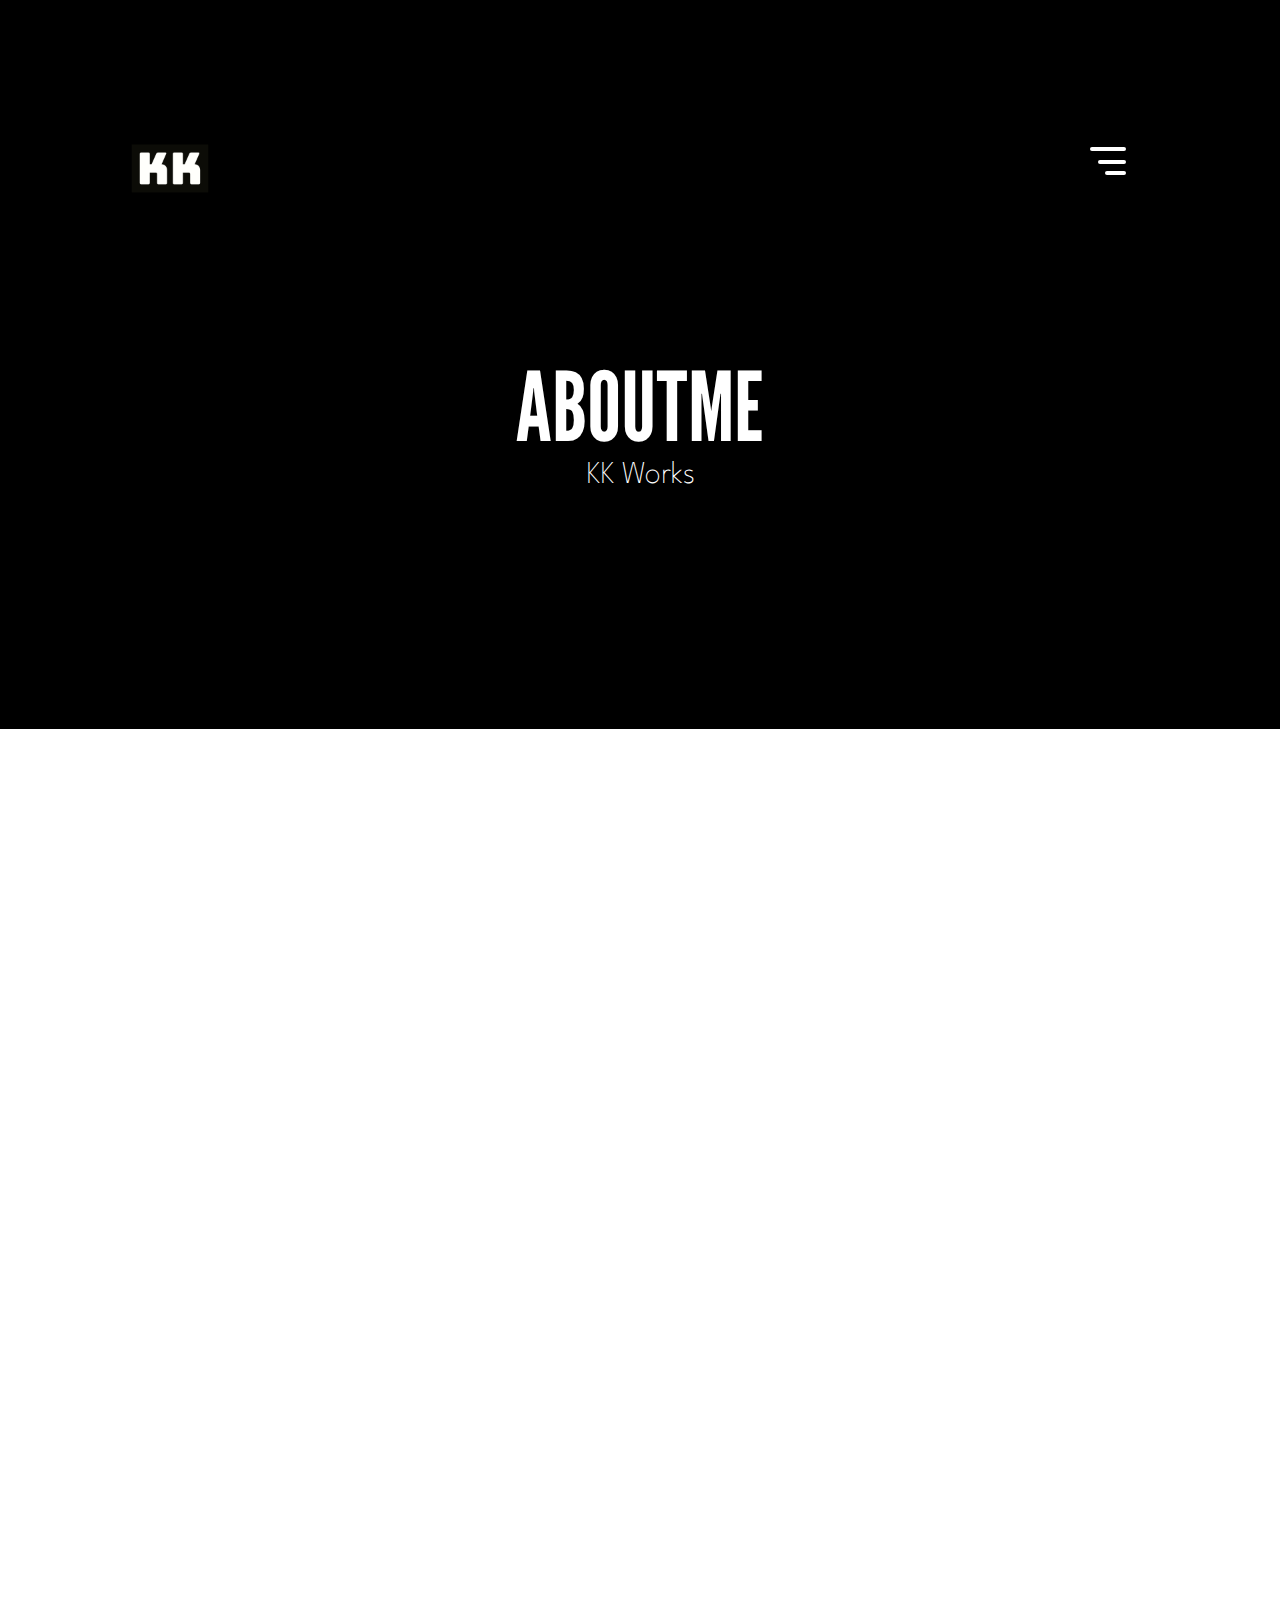
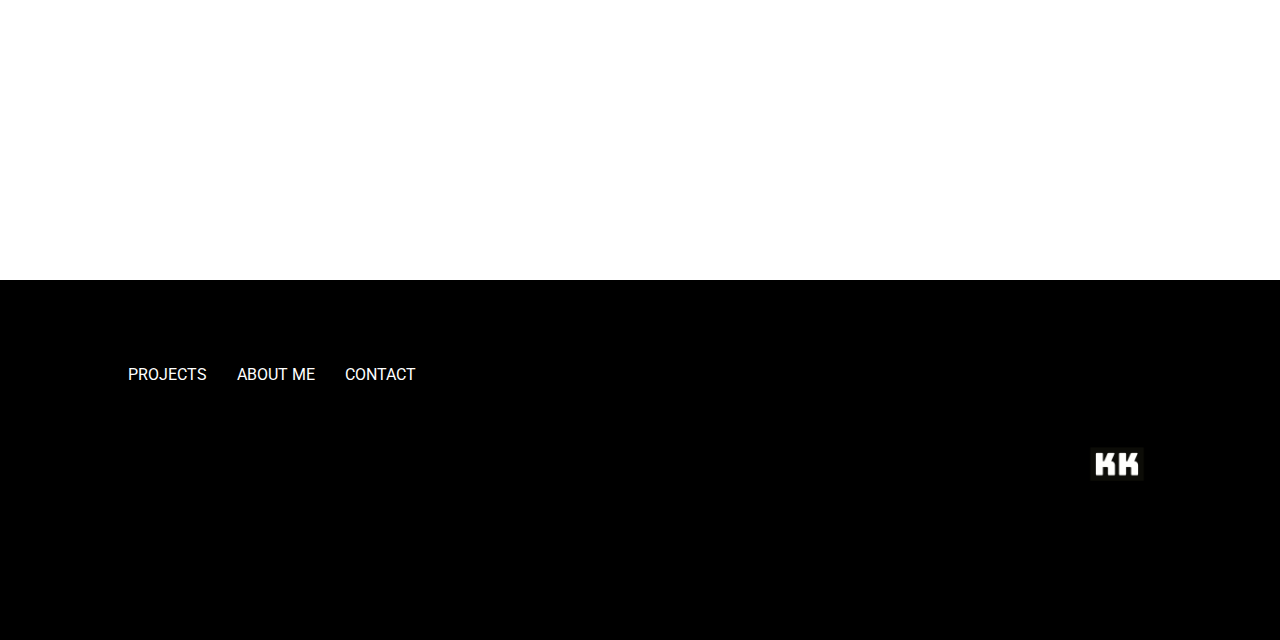
<file: aboutMe.html>
<!DOCTYPE html>
<html lang="ja">
<head>
    <meta charset="UTF-8">
    <meta name="viewport" content="width=device-width, initial-scale=1.0">
    <meta name="description" content="About me">
    <title>About me</title>
    <link href="https://fonts.googleapis.com/css2?family=League+Gothic&family=M+PLUS+1p&family=Roboto:ital,wght@0,100..900;1,100..900&display=swap" rel="stylesheet">
    <link href="https://fonts.googleapis.com/css2?family=League+Gothic&family=League+Spartan:wght@100..900&family=M+PLUS+1p&family=Roboto:ital,wght@0,100..900;1,100..900&display=swap" rel="stylesheet">
    <link href="./css/ress.css" rel="stylesheet">
    <link href="./css/style.css" rel="stylesheet">
    <script src="https://code.jquery.com/jquery-3.6.0.min.js"></script>
    <script src="./js/menu.js"></script>
</head>
<body>
<main>
<div class ="l-container">
    <nav class="c-nav">
        <div class="c-nav__item"><a href="index.html"><img src="images/KK_transparent-.png" alt="logo"></a></div>
        <button class="p-hamburger p-gmenu--bt js-hamburger">
            <span>menuボタン</span>
        </button>
    </nav>
    <header class="l-header">
        <div class="l-header__item">
            <h1>ABOUT</h1>
            <h1>ME</h1>
        </div>
       <h2>KK Works</h2>
    </header>
</div>
<nav class="l-navPage">
    <button class="p-button p-button--menu js-hamburger"></button>
    <div class="p-navPageWrapper">
        <div class="p-verticalText">
            <span>U</span>
            <span>N</span>
            <span>E</span>
            <span>M</span>
        </div>
        <ul class="p-navMenu">
            <li><a href="index.html">HOME</a></li>
            <li><a href="allProject.html">PROJECTS</a></li>
            <li><a href="aboutMe.html">ABOUT</a></li>
            <li><a href="ContactMe.html">CONTACT</a></li>
        </ul>
        <div class="p-navContact">
            <p>ご訪問ありがとうございます</p>
            <div class="p-navIcon">
                <a href="https://app.build-up.info/enterprises/bEDI6AXZ/portfolio/bAOygjMgoTd">
                    <svg xmlns="http://www.w3.org/2000/svg" viewBox="0 0 576 512">
                        <path d="M64 0C28.7 0 0 28.7 0 64L0 448c0 35.3 28.7 64 64 64l256 0c35.3 0 64-28.7 64-64l0-19.3c-2.7 1.1-5.4 2-8.2 2.7l-60.1 15c-3 .7-6 1.2-9 1.4c-.9 .1-1.8 .2-2.7 .2l-64 0c-6.1 0-11.6-3.4-14.3-8.8l-8.8-17.7c-1.7-3.4-5.1-5.5-8.8-5.5s-7.2 2.1-8.8 5.5l-8.8 17.7c-2.9 5.9-9.2 9.4-15.7 8.8s-12.1-5.1-13.9-11.3L144 381l-9.8 32.8c-6.1 20.3-24.8 34.2-46 34.2L80 448c-8.8 0-16-7.2-16-16s7.2-16 16-16l8.2 0c7.1 0 13.3-4.6 15.3-11.4l14.9-49.5c3.4-11.3 13.8-19.1 25.6-19.1s22.2 7.8 25.6 19.1l11.6 38.6c7.4-6.2 16.8-9.7 26.8-9.7c15.9 0 30.4 9 37.5 23.2l4.4 8.8 8.9 0c-3.1-8.8-3.7-18.4-1.4-27.8l15-60.1c2.8-11.3 8.6-21.5 16.8-29.7L384 203.6l0-43.6-128 0c-17.7 0-32-14.3-32-32L224 0 64 0zM256 0l0 128 128 0L256 0zM549.8 139.7c-15.6-15.6-40.9-15.6-56.6 0l-29.4 29.4 71 71 29.4-29.4c15.6-15.6 15.6-40.9 0-56.6l-14.4-14.4zM311.9 321c-4.1 4.1-7 9.2-8.4 14.9l-15 60.1c-1.4 5.5 .2 11.2 4.2 15.2s9.7 5.6 15.2 4.2l60.1-15c5.6-1.4 10.8-4.3 14.9-8.4L512.1 262.7l-71-71L311.9 321z"/>
                    </svg></a>
            </div>
        </div>   
    </div>
</nav>
<div class="is-scrollBlock">
<section class ="p-profile__wrapper">
    <h3>My Background</h3>
    <p>学生時代からイラストや創作活動に興味があり、美術大学を卒業しました。
        しかし当時は、デザインに理論的な裏付けを持たせることができず、一度クリエイティブの現場を離れることにしました。<br><br>
    
        その後は派遣会社で勤務し、ニーズを丁寧に汲み取る力を身につけました。
        直近ではクリエイティブ会社の営業事務として、議事録作成や会議参加を通じて、発注者の「やりたいこと」を具体化するプロセスに深く関わりました。<br><br>
    
        この経験から、制作だけでなく、設計やディレクションにも興味を持ち、より裁量権のある仕事をしたいと考えるようになりました。
        また、論理的な解決を好む自分のスタイルと、明快に結果を出せるWeb制作の相性の良さを感じ、現在この道に進んでいます。<br><br>
    
        HTML5/CSS3、JavaScriptを中心に、実務を想定した学習を進めています。
        直近ではWordPress化に取り組み、PHPの学習も開始。
        今後はReactやTypeScriptなど、より幅広い技術の習得を目指しています。
    </p> 
</section>
<section class ="p-profile__wrapper">
    <h3>My Hobbies and Interests</h3>
    <p>AIの進化に伴う著作権問題、生成AIとクリエイティブとの関係、またWeb制作におけるAI活用にも関心を持っています。<br>
        その他には競馬が趣味で、データを読み解きながら戦略を考える時間が好きです。</p> 
</section>
</div>
<div class="is-scrollBlock">
<section class="p-grid">
  <h2>My&nbsp;Skills</h2>
    <div class="p-grid__wrapper">
      <div class="p-grid__item"><img src="./images/html.svg" alt="HTML">HTML</div>
      <div class="p-grid__item"><img src="./images/css.svg" alt="CSS">CSS</div>
      <div class="p-grid__item"><img src="./images/javascript.svg" alt="JavaScript">JavaScript</div>
      <div class="p-grid__item"><img src="./images/wordpress.svg" alt="WordPress">WordPress</div>
      <div class="p-grid__item"><img src="./images/figma.svg" alt="Figma">Figma</div>
      <div class="p-grid__item"><img src="./images/vscode.svg" alt="VSCode">VSCode</div>
      <div class="p-grid__item p-grid__item--git"><img src="./images/git.svg" alt="Git">Git</div>
      <div class="p-grid__item"><img src="./images/FLOCSS.svg" alt="FLOCSS">FLOCSS</div>
      <div class="p-grid__item"><img src="./images/jquery.svg" alt="jQuery">jQuery</div>
      <div class="p-grid__item p-grid__item--php"><img src="./images/php-brands.svg" alt="PHP">PHP</div>
      <div class="p-grid__item"><img src="./images/palette-solid.svg" alt="CLIP STUDIO PAINT">CLIP STUDIO PAINT </div>
    </div>
</section>
<div class="l-buttonWrapper l-buttonProject">
    <a href="ContactMe.html" class="p-button p-button--projectNav p-button--allProjectNav"><svg xmlns="http://www.w3.org/2000/svg" viewBox="0 0 448 512"><!--!Font Awesome Free 6.7.2 by @fontawesome - https://fontawesome.com License - https://fontawesome.com/license/free Copyright 2025 Fonticons, Inc.--><path d="M438.6 278.6c12.5-12.5 12.5-32.8 0-45.3l-160-160c-12.5-12.5-32.8-12.5-45.3 0s-12.5 32.8 0 45.3L338.8 224 32 224c-17.7 0-32 14.3-32 32s14.3 32 32 32l306.7 0L233.4 393.4c-12.5 12.5-12.5 32.8 0 45.3s32.8 12.5 45.3 0l160-160z"/></svg>
       Contact me
     </a>
</div>
</div>
</main>
<footer class="l-footer">
    <div class="c-footer__menu">
         <ul class="c-footer__list">
            <li><a href="allProject.html">PROJECTS</a></li>
            <li><a href="aboutMe.html">ABOUT ME</a></li>
            <li><a href="ContactMe.html">CONTACT</a></li>
         </ul>
         <div class="c-footer__image"><a href="index.html"><img src="./images/KK_transparent-.png"  alt="footer"></a></div>
    </div>
</footer>
<script src="https://code.jquery.com/jquery-3.7.1.min.js" integrity="sha256-/JqT3SQfawRcv/BIHPThkBvs0OEvtFFmqPF/lYI/Cxo=" crossorigin="anonymous"></script>
<script src="js/main.js"></script>
</body>
</html>
</file>
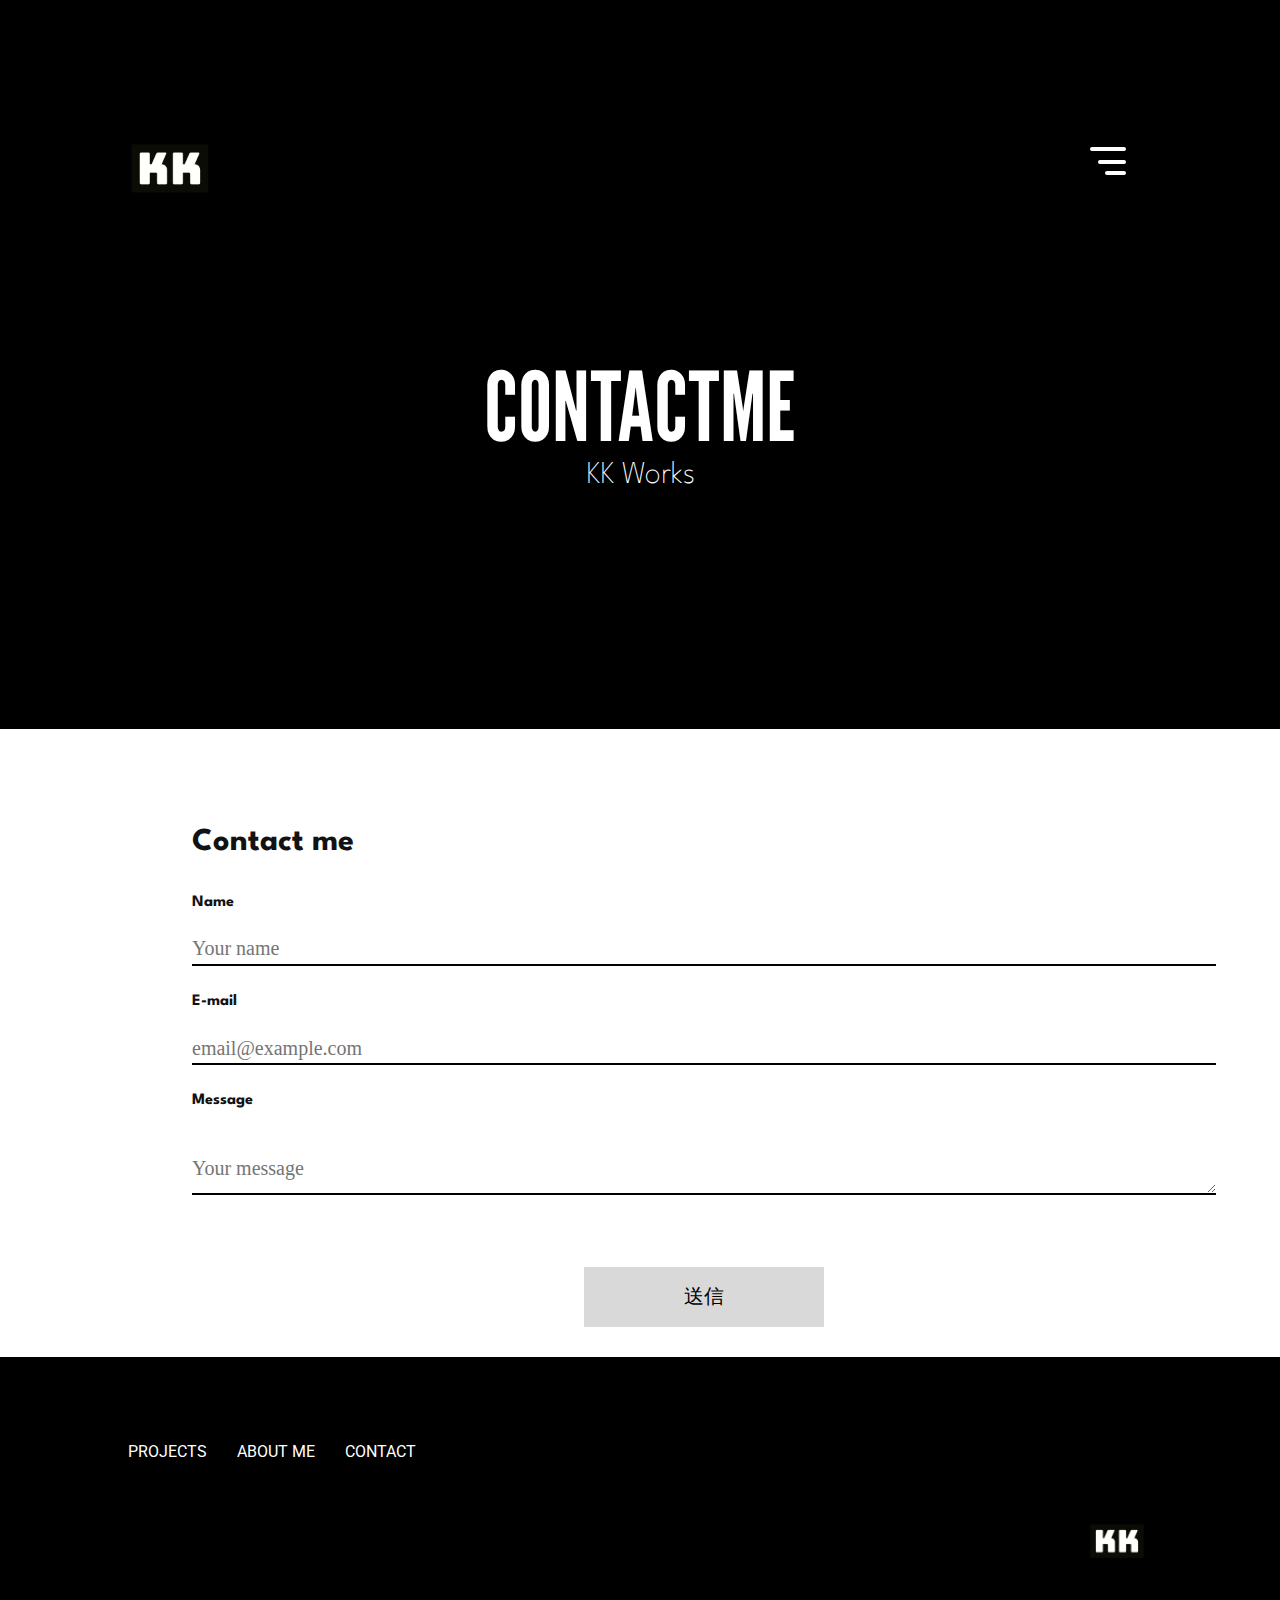
<file: ContactMe.html>
<!DOCTYPE html>
<html lang="ja">
<head>
    <meta charset="UTF-8">
    <meta name="viewport" content="width=device-width, initial-scale=1.0">
    <meta name="description" content="Contact me">
    <title>Contact me</title>
    <link href="https://fonts.googleapis.com/css2?family=League+Gothic&family=M+PLUS+1p&family=Roboto:ital,wght@0,100..900;1,100..900&display=swap" rel="stylesheet">
    <link href="https://fonts.googleapis.com/css2?family=League+Gothic&family=League+Spartan:wght@100..900&family=M+PLUS+1p&family=Roboto:ital,wght@0,100..900;1,100..900&display=swap" rel="stylesheet">
    <link href="./css/ress.css" rel="stylesheet">
    <link href="./css/style.css" rel="stylesheet">
    <script src="https://code.jquery.com/jquery-3.6.0.min.js"></script>
    <script src="./js/menu.js"></script>
</head>
<body>
<main>
<div class ="l-container">
    <nav class="c-nav">
        <div class="c-nav__item"><a href="index.html"><img src="images/KK_transparent-.png" alt="logo"></a></div>
        <button class="p-hamburger p-gmenu--bt js-hamburger">
            <span>menuボタン</span>
        </button>
    </nav>
    <header class="l-header">
        <div class="l-header__item">
            <h1>CONTACT</h1>
            <h1>ME</h1>
        </div>
       <h2>KK Works</h2>
    </header>
</div>
<nav class="l-navPage">
    <button class="p-button p-button--menu js-hamburger"></button>
    <div class="p-navPageWrapper">
        <div class="p-verticalText">
            <span>U</span>
            <span>N</span>
            <span>E</span>
            <span>M</span>
        </div>
        <ul class="p-navMenu">
            <li><a href="index.html">HOME</a></li>
            <li><a href="allProject.html">PROJECTS</a></li>
            <li><a href="aboutMe.html">ABOUT</a></li>
            <li><a href="ContactMe.html">CONTACT</a></li>
        </ul>
        <div class="p-navContact">
            <p>ご訪問ありがとうございます</p>
            <div class="p-navIcon">
                <a href="https://app.build-up.info/enterprises/bEDI6AXZ/portfolio/bAOygjMgoTd">
                    <svg xmlns="http://www.w3.org/2000/svg" viewBox="0 0 576 512">
                        <path d="M64 0C28.7 0 0 28.7 0 64L0 448c0 35.3 28.7 64 64 64l256 0c35.3 0 64-28.7 64-64l0-19.3c-2.7 1.1-5.4 2-8.2 2.7l-60.1 15c-3 .7-6 1.2-9 1.4c-.9 .1-1.8 .2-2.7 .2l-64 0c-6.1 0-11.6-3.4-14.3-8.8l-8.8-17.7c-1.7-3.4-5.1-5.5-8.8-5.5s-7.2 2.1-8.8 5.5l-8.8 17.7c-2.9 5.9-9.2 9.4-15.7 8.8s-12.1-5.1-13.9-11.3L144 381l-9.8 32.8c-6.1 20.3-24.8 34.2-46 34.2L80 448c-8.8 0-16-7.2-16-16s7.2-16 16-16l8.2 0c7.1 0 13.3-4.6 15.3-11.4l14.9-49.5c3.4-11.3 13.8-19.1 25.6-19.1s22.2 7.8 25.6 19.1l11.6 38.6c7.4-6.2 16.8-9.7 26.8-9.7c15.9 0 30.4 9 37.5 23.2l4.4 8.8 8.9 0c-3.1-8.8-3.7-18.4-1.4-27.8l15-60.1c2.8-11.3 8.6-21.5 16.8-29.7L384 203.6l0-43.6-128 0c-17.7 0-32-14.3-32-32L224 0 64 0zM256 0l0 128 128 0L256 0zM549.8 139.7c-15.6-15.6-40.9-15.6-56.6 0l-29.4 29.4 71 71 29.4-29.4c15.6-15.6 15.6-40.9 0-56.6l-14.4-14.4zM311.9 321c-4.1 4.1-7 9.2-8.4 14.9l-15 60.1c-1.4 5.5 .2 11.2 4.2 15.2s9.7 5.6 15.2 4.2l60.1-15c5.6-1.4 10.8-4.3 14.9-8.4L512.1 262.7l-71-71L311.9 321z"/>
                    </svg></a>
            </div>
        </div>   
    </div>
</nav>
<section class ="p-profile__wrapper">
    <h3>Contact me</h3>
    <form class="c-contactForm" action="https://formspree.io/f/mkgrbkob" method="POST">
        <div class="c-contactForm__group">
          <label for="name">Name</label>
          <input type="text" id ="name" name="name" placeholder="Your name" required>
        </div>
        <div class="c-contactForm__group">
          <label for="email">E-mail</label>
          <input type="email" id="email" name="e-mail" placeholder="email@example.com" required>
        </div>
        <div class="c-contactForm__group">
           <label for="message">Message</label>
           <textarea id="message" name="message" placeholder="Your message" required></textarea>
        </div>
        <input type="hidden" name="_redirect" value="https://your-username.github.io/your-repo-name/thanks.html">
        <button type="submit" class="p-button p-button--projectNav p-button__send">送信</button>
    </form> 
</section>
</main>
<footer class="l-footer">
    <div class="c-footer__menu">
         <ul class="c-footer__list">
            <li><a href="allProject.html">PROJECTS</a></li>
            <li><a href="aboutMe.html">ABOUT ME</a></li>
            <li><a href="ContactMe.html">CONTACT</a></li>
         </ul>
         <div class="c-footer__image"><a href="index.html"><img src="./images/KK_transparent-.png"  alt="footer"></a></div>
    </div>
</footer>
</body>
</html>
</file>
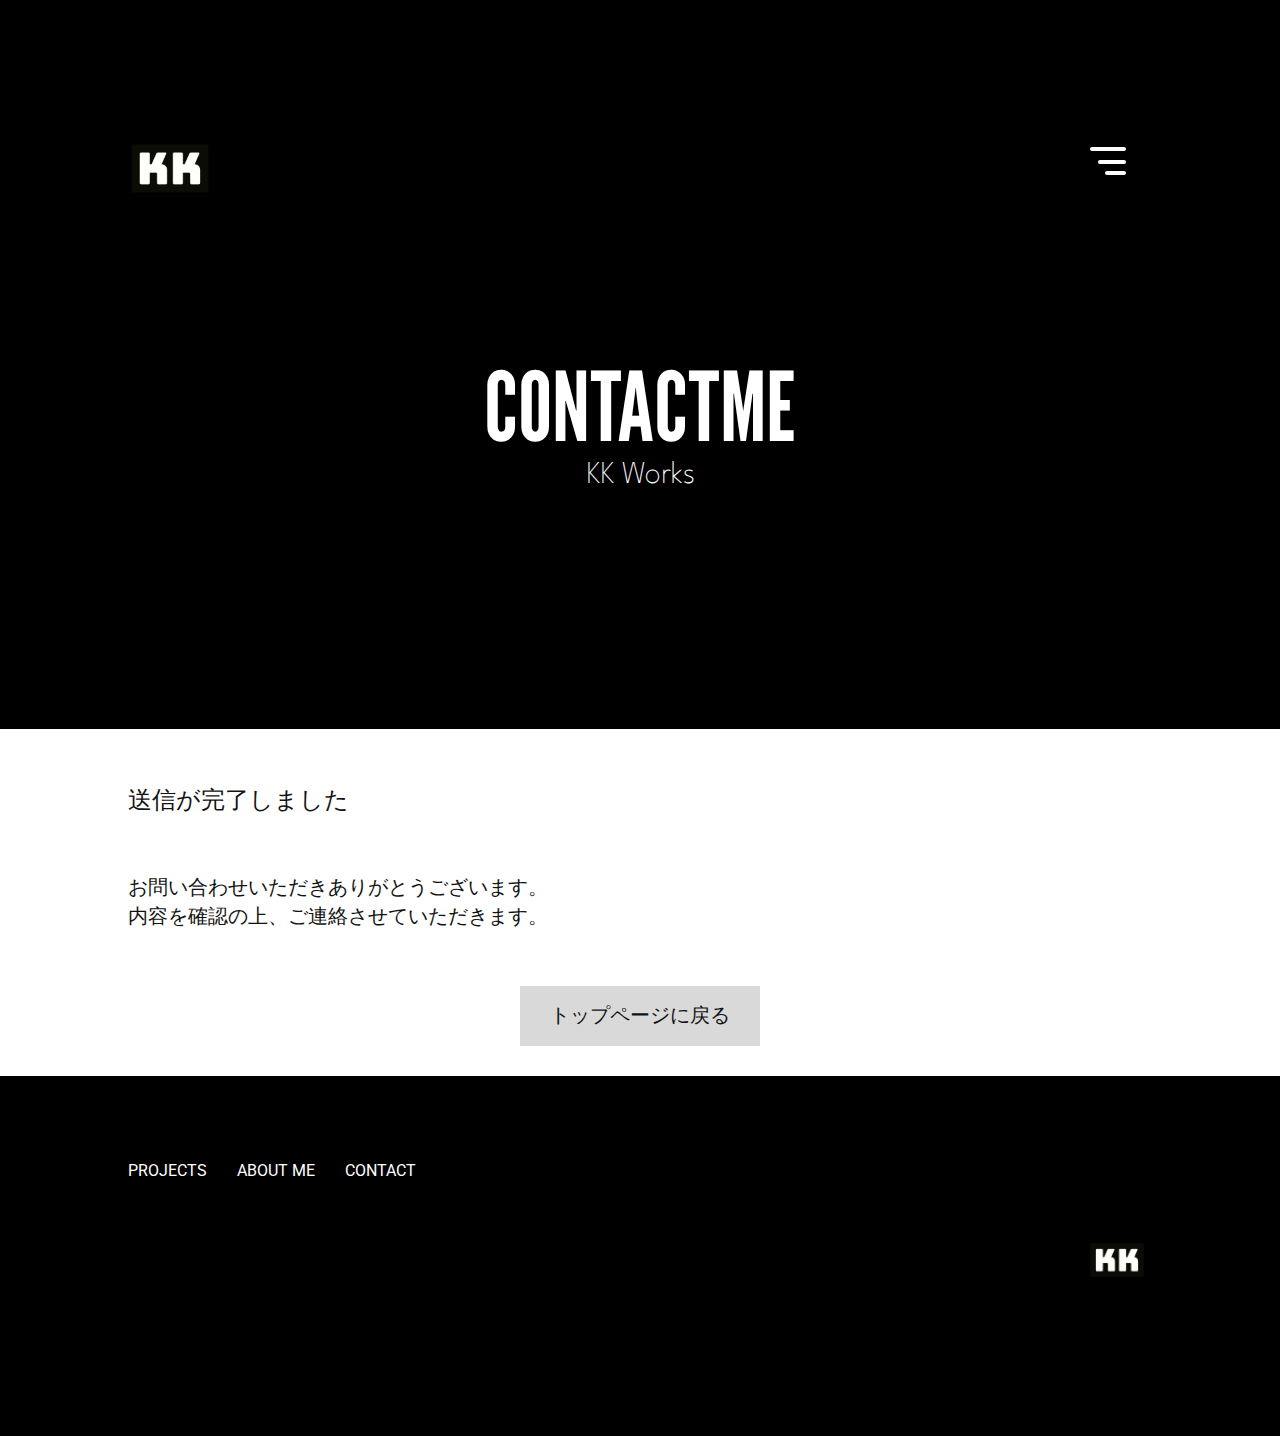
<file: Thanks.html>
<!DOCTYPE html>
<html lang="ja">
<head>
    <meta charset="UTF-8">
    <meta name="viewport" content="width=device-width, initial-scale=1.0">
    <meta name="description" content="Contact me">
    <title>Contact me</title>
    <link href="https://fonts.googleapis.com/css2?family=League+Gothic&family=M+PLUS+1p&family=Roboto:ital,wght@0,100..900;1,100..900&display=swap" rel="stylesheet">
    <link href="https://fonts.googleapis.com/css2?family=League+Gothic&family=League+Spartan:wght@100..900&family=M+PLUS+1p&family=Roboto:ital,wght@0,100..900;1,100..900&display=swap" rel="stylesheet">
    <link href="./css/ress.css" rel="stylesheet">
    <link href="./css/style.css" rel="stylesheet">
    <script src="https://code.jquery.com/jquery-3.6.0.min.js"></script>
    <script src="./js/menu.js"></script>
</head>
<body>
<main>
<div class ="l-container">
    <nav class="c-nav">
        <div class="c-nav__item"><a href="index.html"><img src="images/KK_transparent-.png" alt="logo"></a></div>
        <button class="p-hamburger p-gmenu--bt js-hamburger">
            <span>menuボタン</span>
        </button>
    </nav>
    <header class="l-header">
        <div class="l-header__item">
            <h1>CONTACT</h1>
            <h1>ME</h1>
        </div>
       <h2>KK Works</h2>
    </header>
</div>
<nav class="l-navPage">
    <button class="p-button p-button--menu js-hamburger"></button>
    <div class="p-navPageWrapper">
        <div class="p-verticalText">
            <span>U</span>
            <span>N</span>
            <span>E</span>
            <span>M</span>
        </div>
        <ul class="p-navMenu">
            <li><a href="index.html">HOME</a></li>
            <li><a href="allProject.html">PROJECTS</a></li>
            <li><a href="aboutMe.html">ABOUT</a></li>
            <li><a href="ContactMe.html">CONTACT</a></li>
        </ul>
        <div class="p-navContact">
            <p>ご訪問ありがとうございます</p>
            <div class="p-navIcon">
                <a href="https://app.build-up.info/enterprises/bEDI6AXZ/portfolio/bAOygjMgoTd">
                    <svg xmlns="http://www.w3.org/2000/svg" viewBox="0 0 576 512">
                        <path d="M64 0C28.7 0 0 28.7 0 64L0 448c0 35.3 28.7 64 64 64l256 0c35.3 0 64-28.7 64-64l0-19.3c-2.7 1.1-5.4 2-8.2 2.7l-60.1 15c-3 .7-6 1.2-9 1.4c-.9 .1-1.8 .2-2.7 .2l-64 0c-6.1 0-11.6-3.4-14.3-8.8l-8.8-17.7c-1.7-3.4-5.1-5.5-8.8-5.5s-7.2 2.1-8.8 5.5l-8.8 17.7c-2.9 5.9-9.2 9.4-15.7 8.8s-12.1-5.1-13.9-11.3L144 381l-9.8 32.8c-6.1 20.3-24.8 34.2-46 34.2L80 448c-8.8 0-16-7.2-16-16s7.2-16 16-16l8.2 0c7.1 0 13.3-4.6 15.3-11.4l14.9-49.5c3.4-11.3 13.8-19.1 25.6-19.1s22.2 7.8 25.6 19.1l11.6 38.6c7.4-6.2 16.8-9.7 26.8-9.7c15.9 0 30.4 9 37.5 23.2l4.4 8.8 8.9 0c-3.1-8.8-3.7-18.4-1.4-27.8l15-60.1c2.8-11.3 8.6-21.5 16.8-29.7L384 203.6l0-43.6-128 0c-17.7 0-32-14.3-32-32L224 0 64 0zM256 0l0 128 128 0L256 0zM549.8 139.7c-15.6-15.6-40.9-15.6-56.6 0l-29.4 29.4 71 71 29.4-29.4c15.6-15.6 15.6-40.9 0-56.6l-14.4-14.4zM311.9 321c-4.1 4.1-7 9.2-8.4 14.9l-15 60.1c-1.4 5.5 .2 11.2 4.2 15.2s9.7 5.6 15.2 4.2l60.1-15c5.6-1.4 10.8-4.3 14.9-8.4L512.1 262.7l-71-71L311.9 321z"/>
                    </svg></a>
            </div>
        </div>   
    </div>
</nav>
<section class="p-thanksMessage">
    <h1>送信が完了しました</h1>
    <p>お問い合わせいただきありがとうございます。<br>内容を確認の上、ご連絡させていただきます。</p>
    <a href="index.html" class="p-button--projectNav p-button--thanks">トップページに戻る</a>
</section>
</main>
<footer class="l-footer">
    <div class="c-footer__menu">
         <ul class="c-footer__list">
            <li><a href="allProject.html">PROJECTS</a></li>
            <li><a href="aboutMe.html">ABOUT ME</a></li>
            <li><a href="ContactMe.html">CONTACT</a></li>
         </ul>
         <div class="c-footer__image"><a href="index.html"><img src="./images/KK_transparent-.png"  alt="footer"></a></div>
    </div>
</footer>
</body>
</html>
</file>
<file: css/ress.css>
/* resset.dev • v5.0.2 */

/* # =================================================================
   # Global selectors
   # ================================================================= */

html {
  box-sizing: border-box;
  -webkit-text-size-adjust: 100%; /* Prevent adjustments of font size after orientation changes in iOS */
  word-break: normal;
  -moz-tab-size: 4;
  tab-size: 4;
}

*,
::before,
::after {
  background-repeat: no-repeat; /* Set `background-repeat: no-repeat` to all elements and pseudo elements */
}

::before,
::after {
  text-decoration: inherit; /* Inherit text-decoration and vertical align to ::before and ::after pseudo elements */
  vertical-align: inherit;
}

* {
  padding: 0; /* Reset `padding` and `margin` of all elements */
  margin: 0;
}

/* # =================================================================
   # General elements
   # ================================================================= */

hr {
  overflow: visible; /* Show the overflow in Edge and IE */
  height: 0; /* Add the correct box sizing in Firefox */
  color: inherit; /* Correct border color in Firefox. */
}

details,
main {
  display: block; /* Render the `main` element consistently in IE. */
}

summary {
  display: list-item; /* Add the correct display in all browsers */
}

small {
  font-size: 80%; /* Set font-size to 80% in `small` elements */
}

[hidden] {
  display: none; /* Add the correct display in IE */
}

abbr[title] {
  border-bottom: none; /* Remove the bottom border in Chrome 57 */
  /* Add the correct text decoration in Chrome, Edge, IE, Opera, and Safari */
  text-decoration: underline;
  text-decoration: underline dotted;
}

a {
  background-color: transparent; /* Remove the gray background on active links in IE 10 */
}

a:active,
a:hover {
  outline-width: 0; /* Remove the outline when hovering in all browsers */
}

code,
kbd,
pre,
samp {
  font-family: monospace, monospace; /* Specify the font family of code elements */
}

pre {
  font-size: 1em; /* Correct the odd `em` font sizing in all browsers */
}

b,
strong {
  font-weight: bolder; /* Add the correct font weight in Chrome, Edge, and Safari */
}

/* https://gist.github.com/unruthless/413930 */
sub,
sup {
  font-size: 75%;
  line-height: 0;
  position: relative;
  vertical-align: baseline;
}

sub {
  bottom: -0.25em;
}

sup {
  top: -0.5em;
}

table {
  border-color: inherit; /* Correct border color in all Chrome, Edge, and Safari. */
  text-indent: 0; /* Remove text indentation in Chrome, Edge, and Safari */
}

iframe {
  border-style: none;
}

/* # =================================================================
   # Forms
   # ================================================================= */

input {
  border-radius: 0;
}

[type='number']::-webkit-inner-spin-button,
[type='number']::-webkit-outer-spin-button {
  height: auto; /* Correct the cursor style of increment and decrement buttons in Chrome */
}

[type='search'] {
  -webkit-appearance: textfield; /* Correct the odd appearance in Chrome and Safari */
  outline-offset: -2px; /* Correct the outline style in Safari */
}

[type='search']::-webkit-search-decoration {
  -webkit-appearance: none; /* Remove the inner padding in Chrome and Safari on macOS */
}

textarea {
  overflow: auto; /* Internet Explorer 11+ */
  resize: vertical; /* Specify textarea resizability */
}

button,
input,
optgroup,
select,
textarea {
  font: inherit; /* Specify font inheritance of form elements */
}

optgroup {
  font-weight: bold; /* Restore the font weight unset by the previous rule */
}

button {
  overflow: visible; /* Address `overflow` set to `hidden` in IE 8/9/10/11 */
}

button,
select {
  text-transform: none; /* Firefox 40+, Internet Explorer 11- */
}

/* Apply cursor pointer to button elements */
button,
[type='button'],
[type='reset'],
[type='submit'],
[role='button'] {
  cursor: pointer;
}

/* Remove inner padding and border in Firefox 4+ */
button::-moz-focus-inner,
[type='button']::-moz-focus-inner,
[type='reset']::-moz-focus-inner,
[type='submit']::-moz-focus-inner {
  border-style: none;
  padding: 0;
}

/* Replace focus style removed in the border reset above */
button:-moz-focusring,
[type='button']::-moz-focus-inner,
[type='reset']::-moz-focus-inner,
[type='submit']::-moz-focus-inner {
  outline: 1px dotted ButtonText;
}

button,
html [type='button'], /* Prevent a WebKit bug where (2) destroys native `audio` and `video`controls in Android 4 */
[type='reset'],
[type='submit'] {
  -webkit-appearance: button; /* Correct the inability to style clickable types in iOS */
}

/* Remove the default button styling in all browsers */
button,
input,
select,
textarea {
  background-color: transparent;
  border-style: none;
}

a:focus,
button:focus,
input:focus,
select:focus,
textarea:focus {
  outline-width: 0;
}

/* Style select like a standard input */
select {
  -moz-appearance: none; /* Firefox 36+ */
  -webkit-appearance: none; /* Chrome 41+ */
}

select::-ms-expand {
  display: none; /* Internet Explorer 11+ */
}

select::-ms-value {
  color: currentColor; /* Internet Explorer 11+ */
}

legend {
  border: 0; /* Correct `color` not being inherited in IE 8/9/10/11 */
  color: inherit; /* Correct the color inheritance from `fieldset` elements in IE */
  display: table; /* Correct the text wrapping in Edge and IE */
  max-width: 100%; /* Correct the text wrapping in Edge and IE */
  white-space: normal; /* Correct the text wrapping in Edge and IE */
  max-width: 100%; /* Correct the text wrapping in Edge 18- and IE */
}

::-webkit-file-upload-button {
  /* Correct the inability to style clickable types in iOS and Safari */
  -webkit-appearance: button;
  color: inherit;
  font: inherit; /* Change font properties to `inherit` in Chrome and Safari */
}

/* Replace pointer cursor in disabled elements */
[disabled] {
  cursor: default;
}

/* # =================================================================
   # Specify media element style
   # ================================================================= */

img {
  border-style: none; /* Remove border when inside `a` element in IE 8/9/10 */
}

/* Add the correct vertical alignment in Chrome, Firefox, and Opera */
progress {
  vertical-align: baseline;
}

/* # =================================================================
   # Accessibility
   # ================================================================= */

/* Specify the progress cursor of updating elements */
[aria-busy='true'] {
  cursor: progress;
}

/* Specify the pointer cursor of trigger elements */
[aria-controls] {
  cursor: pointer;
}

/* Specify the unstyled cursor of disabled, not-editable, or otherwise inoperable elements */
[aria-disabled='true'] {
  cursor: default;
}
</file>
<file: css/style.css>
html {
  width: 100%;
  font-size: 1vw;
}

* {
  margin: 0;
  padding: 0;
  box-sizing: border-box;
}

body {
  width: 100%;
  margin: 0;
  padding: 0;
  background-color: #FFFFFF;
  font-size: clamp(16px, 1.6rem, 20px);
  color: #121212;
  line-height: 1.485;
  overflow-x: hidden;
}

img {
  width: 100%;
  height: 100%;
  vertical-align: middle;
}

h1, h2, h3, h4, h5, p, figure {
  margin: 0;
  padding: 0;
  font-size: inherit;
}

ul, ol {
  list-style-type: none;
}

a {
  color: inherit;
  text-decoration: none;
}

.l-container {
  display: block;
  height: 81vh;
  background-color: #000000;
  z-index: 100;
}

.l-header {
  display: flex;
  flex-direction: column;
  align-items: center;
  text-align: center;
  justify-content: center;
  color: #ffffff;
  position: relative;
  top: 19.4vh;
}

.l-header__item {
  display: block;
  align-items: center;
}

h1 {
  font-size: 96px;
  font-weight: 1;
  font-family: "League Gothic";
  line-height: 1;
}

h2 {
  font-size: 32px;
  font-family: "League Spartan";
  font-weight: 1;
}

@media screen and (min-width: 429px) {
  .l-header__item {
    display: flex;
  }
  h1 {
    line-height: inherit;
  }
  h2 {
    margin-top: -25px;
  }
}
/*   SP  TB  */
.l-navPage {
  display: flex;
  background-color: #ffffff;
  width: 100vw;
  height: 81vh;
  position: fixed;
  top: 0;
  left: 100%;
  z-index: 9999;
  transition: all 0.2s 0s ease;
}

.l-navPage.is-open {
  left: 0%;
}

body.is-open {
  position: fixed;
  overflow: hidden;
}

/*   PC    */
@media screen and (min-width: 961px) {
  .l-navPage {
    display: flex;
    height: 81.5vh;
  }
}
.l-buttonWrapper {
  display: block;
  height: 24.8vh;
  padding-top: 6vh;
  padding-bottom: 6vh;
}

/*   TB    */
@media screen and (min-width: 429px) and (max-width: 960px) {
  .l-buttonWrapper {
    display: flex;
    width: 70vw;
    height: 24.8vh;
    padding-top: 8vh;
    padding-bottom: 10vh;
    margin: 0 auto;
    justify-content: center;
  }
}
/*   PC    */
@media screen and (min-width: 961px) {
  .l-buttonWrapper {
    display: flex;
    width: 530px;
    height: 24.8vh;
    padding-top: 8vh;
    padding-bottom: 10vh;
    margin: 0 auto;
    justify-content: center;
  }
}
.l-footer {
  height: 30vh;
  background-color: #000000;
  display: flex;
  flex-direction: column;
}

/*   TB    */
@media screen and (min-width: 429px) and (max-width: 960px) {
  .l-footer {
    height: 40vh;
    display: inline-block;
    width: 100%;
    position: relative;
  }
}
/*   PC    */
@media screen and (min-width: 961px) {
  .l-footer {
    height: 40vh;
    display: inline-block;
    width: 100%;
    position: relative;
  }
}
.l-buttonProject {
  height: 17.8vh;
}

/*   TB    */
@media screen and (min-width: 429px) and (max-width: 960px) {
  .l-buttonProject {
    height: 24vh;
  }
}
/*   PC    */
@media screen and (min-width: 961px) {
  .l-buttonProject {
    height: 24vh;
  }
}
.l-grid {
  width: 70vw;
  margin: 0 auto;
  display: flex;
  flex-direction: column;
  padding: 6vh 0;
}

.l-Project {
  margin: 0 auto;
  width: 100%;
  align-items: stretch;
}
.l-Project h4 {
  font-family: "Roboto";
  margin: 30px 0;
}

h3 {
  padding: 4vh 0;
  font-family: "League Spartan";
  font-size: 32px;
  font-weight: 700;
  width: 70vw;
  margin: 0 auto;
}

.l-video {
  display: flex;
  flex-direction: column;
  width: 100vw;
  margin: 0 auto;
}
.l-video a {
  width: 100vw;
  margin: 0 auto;
}

/*  TB  PC    */
@media screen and (min-width: 429px) {
  .l-video {
    width: 70vw;
  }
  .l-video a {
    width: 50vw;
  }
}
/*   PC    */
@media screen and (min-width: 961px) {
  .l-firstView {
    width: 70vw;
    margin: 0 auto;
  }
  .l-firstView h3 {
    padding: 5vh 0 2vh 0;
    font-family: "League Spartan";
    font-size: 32px;
    font-weight: 700;
  }
}
/*   SP    */
@media screen and (max-width: 428px) {
  .c-nav {
    display: flex;
    justify-content: space-between;
    position: relative;
    top: 20px;
    height: auto;
    align-items: center;
  }
  .c-nav__item {
    width: 40px;
    margin: 20px 0 0 37px;
  }
  .c-nav__item img {
    width: 70px;
  }
}
/*   TB    */
@media screen and (min-width: 429px) and (max-width: 960px) {
  .c-nav {
    display: flex;
    justify-content: space-between;
    position: relative;
    top: 6vh;
    height: auto;
    align-items: center;
  }
  .c-nav__item {
    padding: 60px 0 0 60px;
  }
  .c-nav__item img {
    width: 70px;
  }
}
/*   PC    */
@media screen and (min-width: 961px) {
  .c-nav {
    display: flex;
    justify-content: space-between;
    position: relative;
    top: 6vh;
    height: auto;
    align-items: center;
  }
  .c-nav__item {
    padding: 60px 0 0 120px;
  }
  .c-nav__item img {
    width: 100px;
  }
}
.c-footer__menu {
  color: #ffffff;
}

.c-footer__list {
  display: flex;
  width: 80vw;
  padding-top: 83px;
  justify-content: space-between;
  font-family: "Roboto";
  font-size: 16px;
  margin: 0 auto;
}
.c-footer__list > li:hover {
  color: #DED8D3;
}

.c-footer__image {
  width: 70px;
  padding-top: 6vh;
}

/*   TB    */
@media screen and (min-width: 429px) and (max-width: 960px) {
  .c-footer__menu {
    width: 70vw;
  }
  .c-footer__list {
    width: 100vw;
    margin: 0;
    justify-content: center;
  }
  .c-footer__list > li {
    padding-right: clamp(15px, 3vw, 30PX);
  }
  .c-footer__list > li:nth-of-type(3) {
    padding-right: 0;
  }
  .c-footer__image {
    position: absolute;
    right: 15vw;
    bottom: 16vh;
  }
}
/*   PC    */
@media screen and (min-width: 961px) {
  .c-footer__menu {
    width: 80vw;
  }
  .c-footer__list {
    width: auto;
    width: 70vw;
    margin: 0;
    justify-content: flex-start;
    padding-left: 10vw;
  }
  .c-footer__list > li {
    padding-right: 30PX;
  }
  .c-footer__list > li:nth-of-type(3) {
    padding-right: 0;
  }
  .c-footer__image {
    position: absolute;
    right: 10vw;
    bottom: 16vh;
  }
}
.c-contactForm {
  display: grid;
  grid-template-rows: 6.2vh, 6.2vh, minmax(0, 1fr);
}

.c-sectionProject {
  width: 70vw;
  margin: 0 auto;
}

.c-sectionProject__wrapper {
  display: block;
  padding-bottom: 6vh;
}
.c-sectionProject__wrapper h4 {
  padding-top: 3vh;
  padding-bottom: 0.5vh;
  border-bottom: solid 1px #121212;
}

.c-sectionProject__wrapper h4:nth-of-type(1) {
  padding-top: 0;
}

.c-sectionProject__item a:hover {
  color: #DED8D3;
}

.c-video {
  display: flex;
  width: 100vw;
  height: 100%;
  margin: 0 auto;
  align-items: center;
}

/*  TB  PC    */
@media screen and (min-width: 429px) {
  .c-video {
    width: 50vw;
  }
}
.c_point {
  color: #ffffff;
  background-color: #000000;
  height: 50px;
  width: 120px;
  margin: 0;
  text-align: center;
  align-items: normal;
  padding: 3px 10px 3.5px 10px;
}
.c_point--other {
  margin: 10vh 0 0 0;
}

/*   TB  PC    */
@media screen and (min-width: 429px) {
  .c_point {
    margin: 0;
  }
  .c_point--other {
    margin: 10vh 0 0 0;
  }
}
.c-ProjectImg {
  max-height: none;
  width: 100%;
}
.c-ProjectImg--other {
  margin-top: 30px;
}

/*  TB  PC    */
@media screen and (min-width: 429px) {
  .c-ProjectImg--other {
    margin-top: 70px;
  }
}
.p-hamburger {
  width: 35.94px;
  height: 27px;
  position: relative;
  right: 36px;
  top: 1vh;
}
.p-hamburger::before, .p-hamburger::after {
  content: "";
  width: 35.94px;
  height: 4px;
  display: block;
  position: absolute;
  background-color: #FFFFFF;
  display: block;
  border-radius: 3px;
}

.p-hamburger::before {
  width: 21.56px;
  top: 2.7vh;
  left: 14.38px;
}

.p-hamburger::after {
  bottom: 2.5vh;
}

.p-hamburger > span {
  width: 28.75px;
  height: 4px;
  font-size: 0;
  position: absolute;
  top: 13px;
  left: calc(50% - 10.78px);
  right: 3.59px;
  padding: 0px;
  border-radius: 3px;
  background-color: #FFFFFF;
}

@media screen and (min-width: 429px) {
  .p-hamburger {
    right: 12vw;
    top: 2.9vh;
  }
}
.p-button--menu {
  top: 5.4vh;
  position: absolute;
  right: 76px;
}

.p-button--menu::before,
.p-button--menu::after {
  content: "";
  width: 32.53px;
  height: 2px;
  position: absolute;
  background-color: #121212;
  border-radius: 2px;
}

.p-button--menu::before {
  position: absolute;
  top: 20px;
  left: 0%;
  right: 2.5vw;
  transform: rotate(-135deg);
}

.p-button--menu::after {
  position: absolute;
  top: 20px;
  left: 0%;
  right: 2.5vw;
  transform: rotate(-45deg);
}

/*  TB PC    */
@media screen and (min-width: 429px) {
  .p-button--menu {
    top: 14.5vh;
    right: 15vw;
  }
}
/*   SP    */
.p-navPageWrapper {
  display: grid;
  grid-template-columns: 6.5vw 1fr;
  grid-template-rows: 2fr;
  color: #121212;
  position: relative;
  height: 47.2vh;
  font-family: "League Spartan";
  top: 11.4vh;
  left: 37px;
}

.p-verticalText {
  grid-column: 1/2;
  grid-row: 1/2;
  display: flex;
  flex-direction: column;
  align-items: center;
  gap: 1px;
  padding-right: 6px;
  padding-top: 10px;
}

.p-verticalText span {
  display: inline-block;
  transform: rotate(270deg);
  font-size: 24px;
  font-weight: 500;
  line-height: 0.7;
}

.p-navMenu {
  grid-column: 2/3;
  grid-row: 1/2;
  font-weight: bold;
  font-size: 48px;
  line-height: 1.2;
}

.p-navMenu li:hover {
  background-image: linear-gradient(45deg, #F2EDE9, #DED8D3);
  -webkit-background-clip: text;
  background-clip: text;
  -webkit-text-fill-color: transparent;
}

.p-navContact {
  grid-column: 1/3;
  grid-row: 2/3;
  padding-top: 9.2vh;
  align-items: flex-end;
}

.p-navIcon {
  padding-top: 3vh;
}
.p-navIcon a svg {
  color: #121212;
  width: 25px;
}

/*   TB    */
@media screen and (min-width: 429px) and (max-width: 960px) {
  .p-navPageWrapper {
    top: 25.4vh;
    left: 18vw;
  }
  .p-verticalText {
    padding-right: 3.3vw;
  }
}
/*   PC    */
@media screen and (min-width: 961px) {
  .p-navPageWrapper {
    display: flex;
    height: 30.2vh;
    top: 25.4vh;
    left: clamp(160px, 26.8vw, 270px);
  }
  .p-verticalText {
    padding-right: 3.3vw;
  }
  .p-navContact {
    padding-left: 20vw;
    padding-top: 22vh;
  }
}
.p-profile__wrapper {
  padding-top: 6vh;
  width: 80vw;
  margin: 0 auto;
}
.p-profile__wrapper > p {
  font-family: "Roboto";
  font-size: 16px;
  line-height: 1.5;
}

.p-profile__wrapper h3 {
  font-family: "League Spartan";
  font-size: 24px;
  font-weight: 700;
  padding-bottom: 20px;
}

/*   TB    */
@media screen and (min-width: 429px) and (max-width: 960px) {
  .p-profile__wrapper {
    width: 70vw;
    padding-top: 5vh;
    margin: 0 auto;
  }
  .p-profile__wrapper > p {
    font-family: "Roboto";
    font-size: 16px;
    line-height: 1.5;
  }
  .p-profile__wrapper h3 {
    font-family: "League Spartan";
    font-size: 32px;
    font-weight: 700;
    padding-bottom: 2vh;
  }
}
/*   PC    */
@media screen and (min-width: 961px) {
  .p-profile__wrapper {
    padding-top: 6vh;
    width: 60vw;
    margin: 0 auto;
  }
  .p-profile__wrapper > p {
    font-family: "Roboto";
    font-size: 16px;
    line-height: 1.5;
  }
  .p-profile__wrapper h3 {
    font-family: "League Spartan";
    font-size: 32px;
    font-weight: 700;
    padding-bottom: 2vh;
  }
}
.p-grid {
  padding-top: 6vh;
  margin: 0 auto;
  width: 80vw;
  height: auto;
  gap: clamp(2px, 1vw, 20px);
}
.p-grid > h2 {
  font-family: "League Spartan";
  font-size: 24px;
  font-weight: 700;
  padding-bottom: 2vh;
}

.p-grid__wrapper {
  display: grid;
  grid-template-columns: repeat(2, minmax(0, 1fr));
  gap: 3px;
}

.p-gridSkill {
  display: grid;
  grid-template-columns: repeat(2, minmax(0, 1fr));
}

.p-grid__item {
  display: flex;
  align-items: center;
  font-family: "Roboto";
  font-size: 16px;
  width: auto;
  padding-bottom: 10px;
  padding-top: 10px;
}
.p-grid__item > img {
  width: 20px;
  height: auto;
  padding-right: 5px;
}

.p-grid__item:nth-of-type(8) img {
  width: 18px;
}

/*   TB    */
@media screen and (min-width: 429px) and (max-width: 960px) {
  .p-grid {
    width: 70vw;
    gap: clamp(2px, 1vw, 20px);
  }
  .p-grid > h2 {
    font-size: 32px;
  }
  .p-grid__wrapper {
    gap: 20px;
  }
  .p-gridSkill {
    display: grid;
    grid-template-columns: repeat(2, minmax(0, 1fr));
  }
  .p-grid__item {
    padding-bottom: 0;
    padding-top: 10px;
  }
}
/*   PC    */
@media screen and (min-width: 961px) {
  .p-grid {
    width: 70vw;
  }
  .p-grid > h2 {
    font-size: 32px;
  }
  .p-grid__wrapper {
    grid-template-columns: repeat(4, minmax(0, 1fr));
    gap: 1vh;
  }
  .p-gridSkill {
    display: grid;
    grid-template-columns: repeat(2, minmax(0, 1fr));
  }
  .p-grid__item {
    margin-bottom: 5px;
    padding-top: 10px;
  }
  .p-grid__item > img {
    width: 2.5vw;
  }
  .p-grid__item--php img {
    width: 3vw;
  }
  .p-grid__item--git img {
    width: 4vw;
  }
}
.p-card {
  display: grid;
  padding-top: 6vh;
  gap: 4.4vh;
  width: 80vw;
  margin: 0 auto;
  height: auto;
}

.p-card__item {
  display: block;
}
.p-card__item h3 {
  font-family: "League Spartan";
  font-size: 20px;
  font-weight: 700;
  padding-bottom: 15px;
}

.p-card__item img {
  width: 80vw;
  height: auto;
  border: 1px solid #121212;
}

/*   TB    */
@media screen and (min-width: 429px) and (max-width: 960px) {
  .p-card {
    width: 70vw;
  }
  .p-card__item img {
    width: 70vw;
    height: 32.4vh;
    -o-object-fit: cover;
       object-fit: cover;
  }
}
/*   PC    */
@media screen and (min-width: 961px) {
  .p-card {
    display: flex;
    width: 80%;
    padding-top: 8vh;
  }
  .p-card__item {
    width: 51.3vw;
    overflow: hidden;
  }
  .p-card__item h3 {
    padding-bottom: 10px;
    font-size: 18px;
  }
  .p-card__item img {
    width: 100%;
    height: 33.7vh;
    -o-object-fit: cover;
       object-fit: cover;
  }
}
.p-button--projectNav {
  display: flex;
  width: 60vw;
  height: 60px;
  background-color: #D9D9D9;
  margin: 0 auto;
  margin-bottom: 30px;
  justify-content: center;
  align-items: center;
}

.p-button--projectNav:hover {
  background-image: linear-gradient(45deg, #F2EDE9, #DED8D3);
}

svg {
  width: 15px;
  margin-right: 18px;
}

/*   TB    */
@media screen and (min-width: 429px) and (max-width: 960px) {
  .p-button--projectNav {
    width: clamp(200px, 24vw, 240px);
    margin: 0 18px 30px 18px;
    font-size: 16px;
  }
  .p-button--projectNav:nth-of-type(2) {
    padding-right: 20px;
  }
  svg {
    width: 15px;
    margin-right: 10px;
    margin-left: 5px;
  }
}
/*   PC    */
@media screen and (min-width: 961px) {
  .p-button--projectNav {
    width: 240px;
  }
  .p-button--projectNav:nth-of-type(2) {
    padding-right: 20px;
  }
  svg {
    margin-right: 10px;
    width: 25px;
  }
}
.p-button--allProjectNav {
  margin-bottom: 0;
}

/*   TB    */
@media screen and (min-width: 429px) and (max-width: 960px) {
  .p-button--allProjectNav {
    height: auto;
  }
}
/*   PC    */
@media screen and (min-width: 961px) {
  .p-button--allProjectNav {
    height: auto;
  }
}
.p-profile__container {
  display: block;
}

.p-profile__wrapper {
  height: auto;
  width: 70vw;
}

label {
  font-family: "League Spartan";
  font-weight: 700;
  font-size: 16px;
}

.c-contactForm__group {
  padding-bottom: 2vh;
}

input,
textarea {
  display: block;
  border: none;
  border-bottom: solid 2px;
  width: 80vw;
  background: transparent;
  outline: none;
  padding-top: 20px;
}

textarea {
  resize: vertical;
}

textarea::-moz-placeholder {
  line-height: 70px;
}

textarea::placeholder {
  line-height: 70px;
}

.p-button__send {
  margin-top: 6vh;
}

/*   TB    */
@media screen and (min-width: 429px) and (max-width: 960px) {
  .p-button__send {
    margin: 0 auto;
    margin-top: 6vh;
    margin-bottom: 3vh;
  }
}
.p-thanksMessage {
  display: block;
  justify-content: center;
  align-items: center;
  width: 80vw;
  margin: 0 auto;
}
.p-thanksMessage h1 {
  font-family: "Roboto";
  font-size: 24px;
  padding: 6vh 0;
}
.p-thanksMessage p {
  padding-bottom: 6vh;
}

/*   TB    */
@media screen and (min-width: 429px) and (max-width: 960px) {
  .p-button--thanks {
    margin: 0 0 30px 0;
  }
}
.p-gridProject__item {
  width: 80vw;
  position: relative;
}

.ProjectImg {
  width: 100%;
  height: auto;
}

/*   TB  PC    */
@media screen and (min-width: 429px) {
  .p-Project__item {
    height: 100%;
  }
  .p-Project__pcItem {
    height: 100%;
    width: 100%;
    position: relative;
  }
}
.is-scrollBlock {
  opacity: 0;
  transition: all 2s;
}

.blockIn {
  opacity: 1;
}
/*# sourceMappingURL=style.css.map */
</file>
